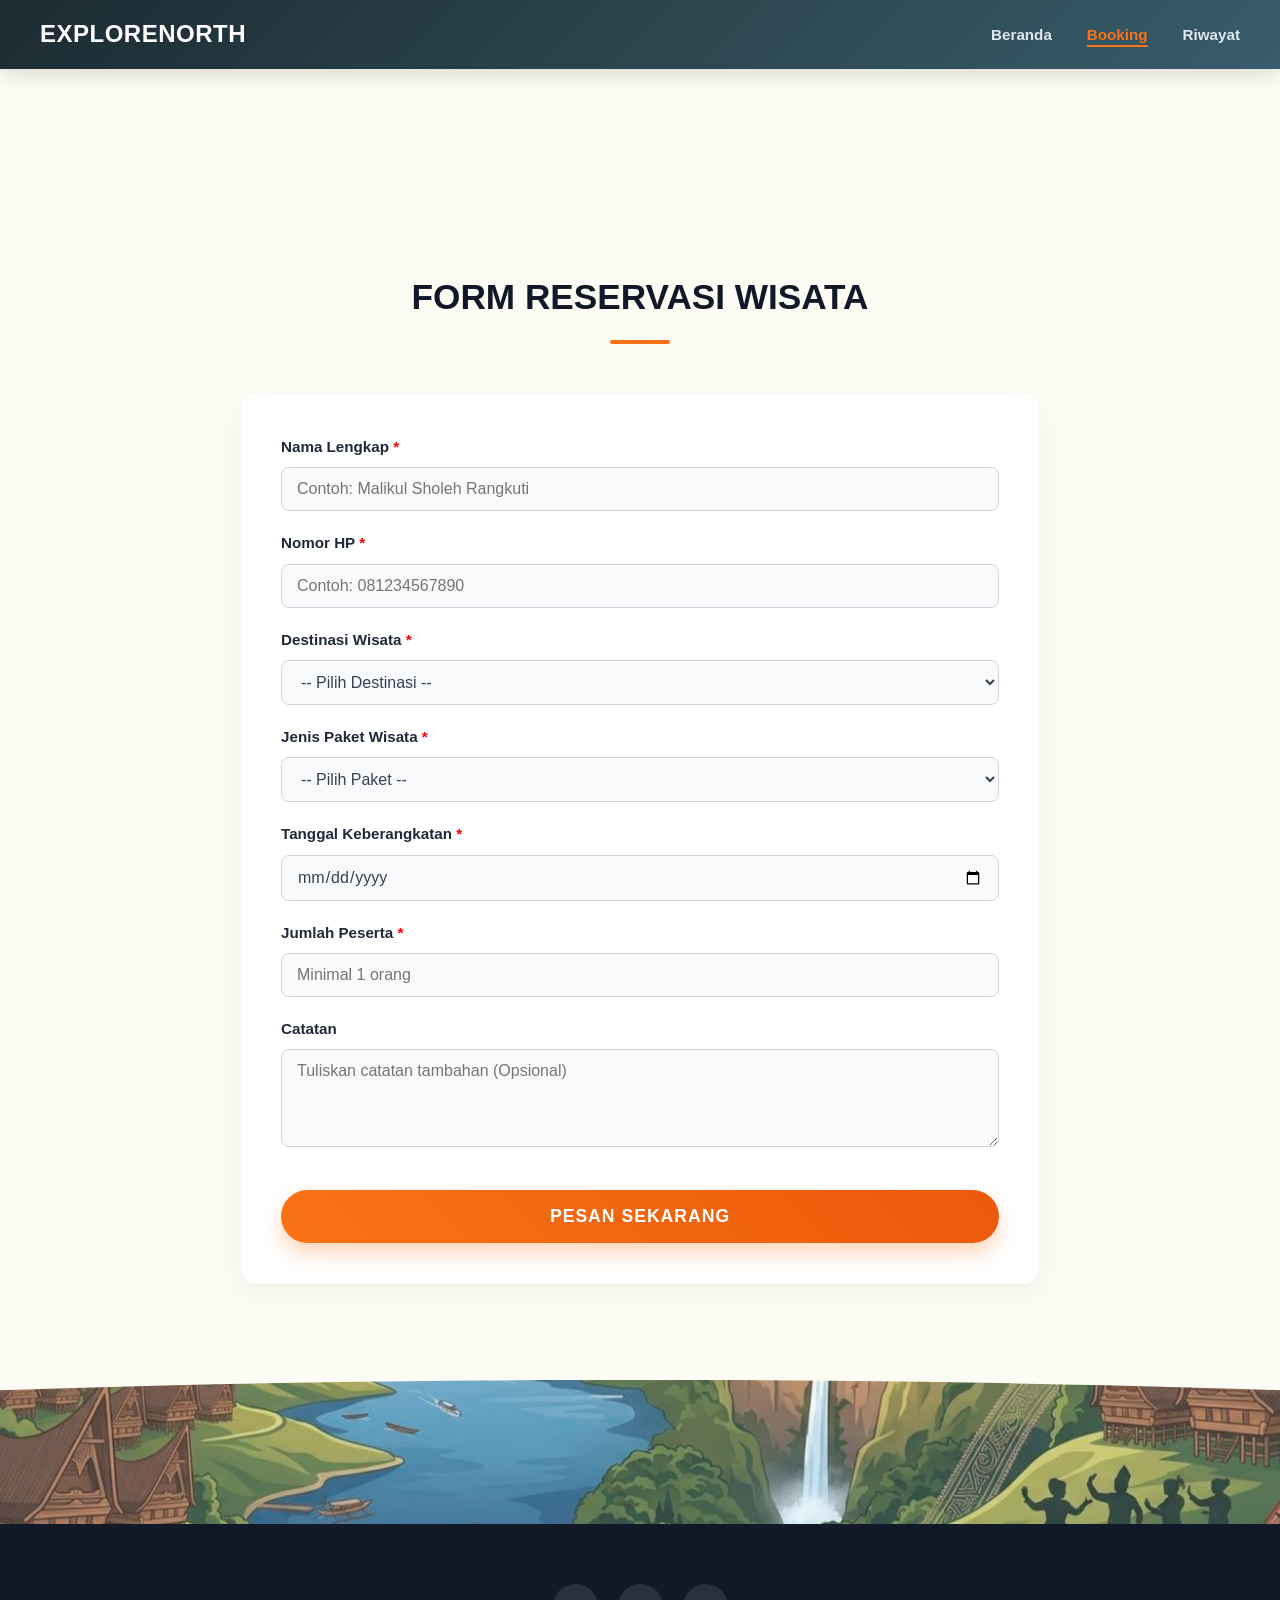
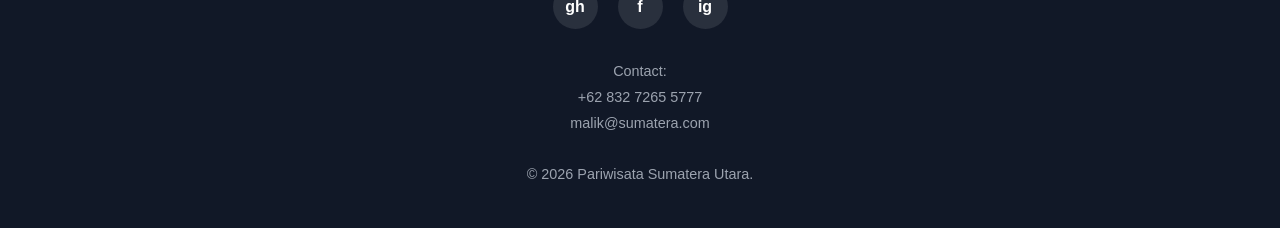
<file: booking.html>
<!DOCTYPE html>
<html lang="id">

<head>
    <meta charset="UTF-8">
    <meta name="viewport" content="width=device-width, initial-scale=1.0">
    <title>Booking Reservasi Wisata - ExploreNorth</title>
    <link rel="stylesheet" href="css/style.css">
</head>

<body>

    <header>
        <div class="container navbar">
            <div class="logo">
                <a href="index.html" class="link-logo">
                    <h1>ExploreNorth</h1>
                </a>
            </div>

            <input type="checkbox" id="navToggle" class="nav-toggle">
            <label for="navToggle" class="hamburger">
                <span></span>
                <span></span>
                <span></span>
            </label>

            <nav>
                <ul class="nav-menu">
                    <li><a href="index.html">Beranda</a></li>
                    <li><a href="booking.html" class="active">Booking</a></li>
                    <li><a href="riwayat.html">Riwayat</a></li>
                </ul>
            </nav>
        </div>
    </header>

    <main>
        <!-- Menggunakan class container agar lebar sama dengan konten index.html -->
        <section class="container form-section" style="padding-top: 120px; padding-bottom: 60px;">
            <h2 class="section-title">Form Reservasi Wisata</h2>

            <div class="form-wrapper">
                <!-- ID bookingForm akan digunakan oleh JavaScript di tahap selanjutnya -->
                <form id="bookingForm">

                    <div class="form-group">
                        <label for="namaLengkap">Nama Lengkap <span style="color:red">*</span></label>
                        <input type="text" id="namaLengkap" name="namaLengkap" placeholder="Contoh: Malikul Sholeh Rangkuti"
                            required>
                    </div>

                    <div class="form-group">
                        <label for="nomorHp">Nomor HP <span style="color:red">*</span></label>
                        <input type="tel" id="nomorHp" name="nomorHp" placeholder="Contoh: 081234567890" required>
                    </div>

                    <div class="form-group">
                        <label for="destinasi">Destinasi Wisata <span style="color:red">*</span></label>
                        <select id="destinasi" name="destinasi" required>
                            <option value="" disabled selected>-- Pilih Destinasi --</option>
                            <option value="Danau Toba">Danau Toba</option>
                            <option value="Berastagi">Berastagi</option>
                            <option value="Pulau Nias">Pulau Nias</option>
                            <option value="Kota Medan">Kota Medan</option>
                        </select>
                    </div>

                    <div class="form-group">
                        <label for="paketWisata">Jenis Paket Wisata <span style="color:red">*</span></label>
                        <select id="paketWisata" name="paketWisata" required>
                            <option value="" disabled selected>-- Pilih Paket --</option>
                            <option value="Reguler">Reguler</option>
                            <option value="Premium">Premium</option>
                            <option value="VIP">VIP</option>
                        </select>
                    </div>

                    <div class="form-group">
                        <label for="tanggal">Tanggal Keberangkatan <span style="color:red">*</span></label>
                        <input type="date" id="tanggal" name="tanggal" required>
                    </div>

                    <div class="form-group">
                        <label for="jumlahPeserta">Jumlah Peserta <span style="color:red">*</span></label>
                        <input type="number" id="jumlahPeserta" name="jumlahPeserta" min="1"
                            placeholder="Minimal 1 orang" required>
                    </div>

                    <div class="form-group">
                        <label for="catatan">Catatan</label>
                        <textarea id="catatan" name="catatan" rows="4"
                            placeholder="Tuliskan catatan tambahan (Opsional)"></textarea>
                    </div>

                    <!-- Menggunakan class btn-primary dari style lama agar konsisten -->
                    <button type="submit" class="btn-primary btn-submit">Pesan Sekarang</button>

                </form>
            </div>
        </section>

        <div class="footer-ornament">
            <img src="/images/ornamen-footer.jpg" alt="Ornamen Footer Pariwisata">
        </div>
    </main>

    <footer id="kontak">
        <div class="container">
            <div class="social-icons">
                <a href="https://github.com/MalikCode17" class="social-circle">gh</a>
                <a href="https://www.facebook.com/share/p/1Cgxmm9cjK/" class="social-circle">f</a>
                <a href="https://www.instagram.com/malikulsholehrangkuti?igsh=ZzN4NDJhMnQ5aTRo"
                    class="social-circle">ig</a>
            </div>
            <p class="footer-text">Contact:<br>+62 832 7265 5777<br>malik@sumatera.com</p><br>
            <p class="footer-text">&copy; 2026 Pariwisata Sumatera Utara.</p>
        </div>
    </footer>

    <script src="js/script.js"></script>
</body>

</html>
</file>
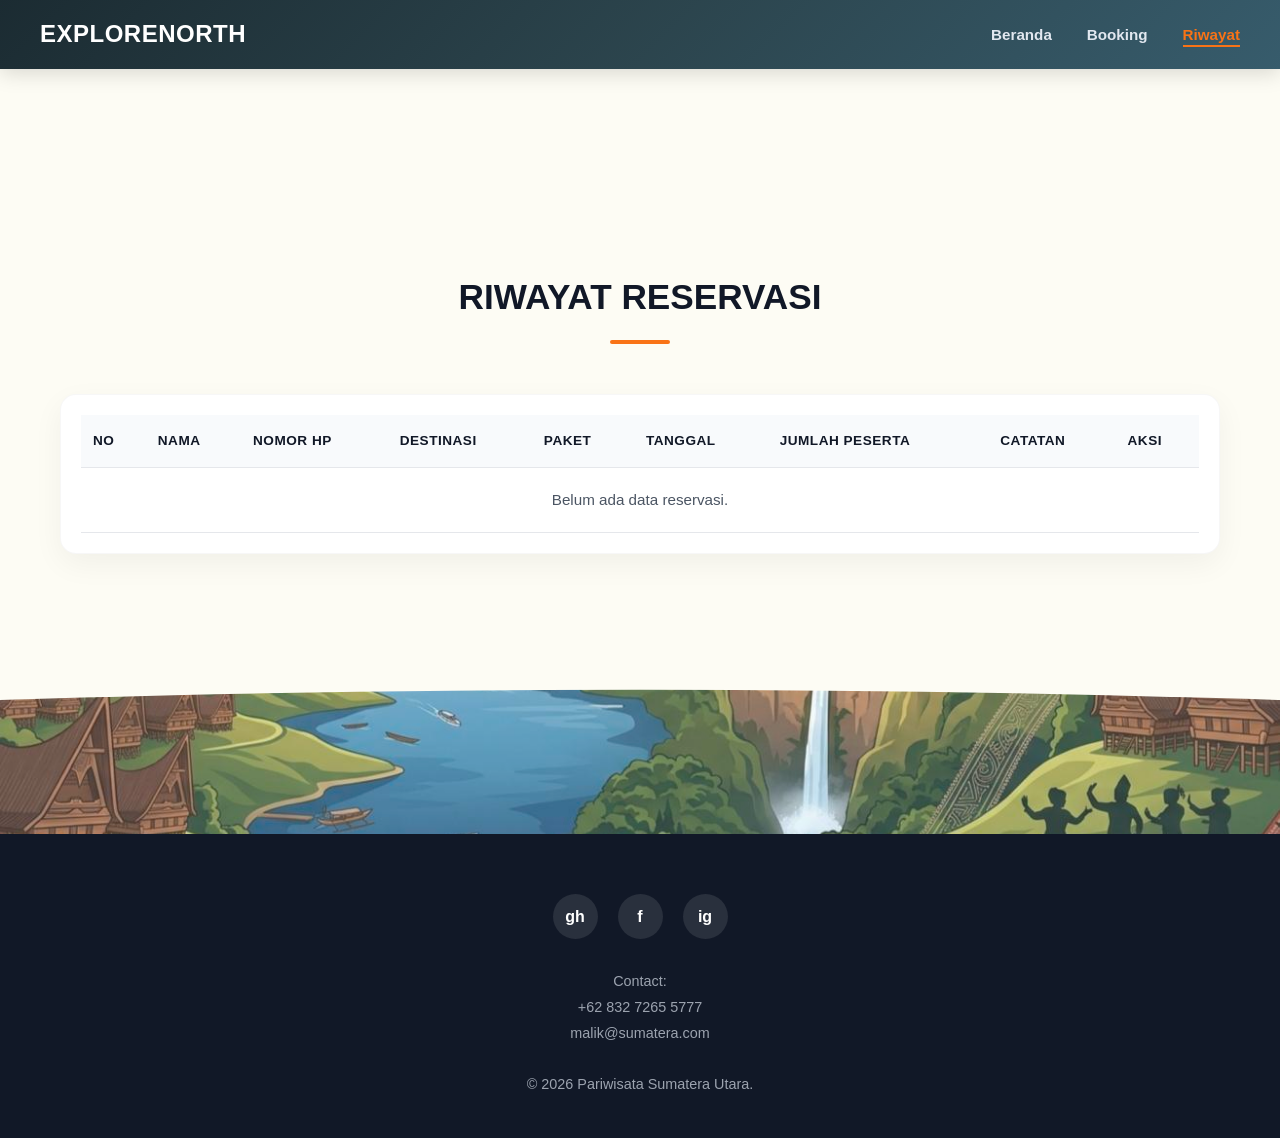
<file: riwayat.html>
<!DOCTYPE html>
<html lang="id">

<head>
    <meta charset="UTF-8">
    <meta name="viewport" content="width=device-width, initial-scale=1.0">
    <title>Riwayat Reservasi Wisata - ExploreNorth</title>
    <link rel="stylesheet" href="css/style.css">
</head>

<body>

    <header>
        <div class="container navbar">
            <div class="logo">
                <a href="index.html" class="link-logo">
                    <h1>ExploreNorth</h1>
                </a>
            </div>

            <input type="checkbox" id="navToggle" class="nav-toggle">
            <label for="navToggle" class="hamburger">
                <span></span>
                <span></span>
                <span></span>
            </label>

            <nav>
                <ul class="nav-menu">
                    <li><a href="index.html">Beranda</a></li>
                    <li><a href="booking.html">Booking</a></li>
                    <li><a href="riwayat.html" class="active">Riwayat</a></li>
                </ul>
            </nav>
        </div>
    </header>

    <main>
        <section class="container table-section" style="padding-top: 120px; padding-bottom: 60px; min-height: 65vh;">
            <h2 class="section-title">Riwayat Reservasi</h2>

            <!-- Wrapper agar tabel bisa di-scroll secara horizontal jika layar kecil (responsif) -->
            <div class="table-wrapper">
                <table class="data-table">
                    <thead>
                        <tr>
                            <th>No</th>
                            <th>Nama</th>
                            <th>Nomor HP</th>
                            <th>Destinasi</th>
                            <th>Paket</th>
                            <th>Tanggal</th>
                            <th>Jumlah Peserta</th>
                            <th>Catatan</th>
                            <th>Aksi</th>
                        </tr>
                    </thead>
                    <tbody id="riwayatTableBody">
                        <!-- Data akan ditampilkan di sini menggunakan JavaScript -->
                        <tr id="emptyRowMessage">
                            <td colspan="9" style="text-align: center; padding: 20px;">Belum ada data reservasi.</td>
                        </tr>
                    </tbody>
                </table>
            </div>
        </section>
        <div class="footer-ornament">
            <img src="/images/ornamen-footer.jpg" alt="Ornamen Footer Pariwisata">
        </div>
    </main>

    <footer id="kontak">
        <div class="container">
            <div class="social-icons">
                <a href="https://github.com/MalikCode17" class="social-circle">gh</a>
                <a href="https://www.facebook.com/share/p/1Cgxmm9cjK/" class="social-circle">f</a>
                <a href="https://www.instagram.com/malikulsholehrangkuti?igsh=ZzN4NDJhMnQ5aTRo"
                    class="social-circle">ig</a>
            </div>
            <p class="footer-text">Contact:<br>+62 832 7265 5777<br>malik@sumatera.com</p><br>
            <p class="footer-text">&copy; 2026 Pariwisata Sumatera Utara.</p>
        </div>
    </footer>

    <script src="js/script.js"></script>
</body>

</html>
</file>
<file: css/style.css>
/* === CSS RESET & VARIABEL === */
* {
    margin: 0;
    padding: 0;
    box-sizing: border-box;
    font-family: 'Segoe UI', Tahoma, Geneva, Verdana, sans-serif;
}

body {
    background-color: #fdfcf4;
    /* Warna dasar cream pucat yang hangat */
    color: #111827;
    line-height: 1.6;
    overflow-x: hidden;
}

a {
    text-decoration: none;
    color: inherit;
}

img {
    max-width: 100%;
    height: auto;
    display: block;
}

.container {
    max-width: 1200px;
    margin: 0 auto;
    padding: 0 20px;
}

/* === HEADER & NAVIGASI === */
header {
    /* Gradien laut/danau gelap yang elegan bernuansa alam */
    background: linear-gradient(135deg, rgba(15, 32, 39, 0.95) 0%, rgba(32, 58, 67, 0.95) 50%, rgba(44, 83, 100, 0.95) 100%);
    backdrop-filter: blur(10px);
    /* Efek blur modern pada header */
    -webkit-backdrop-filter: blur(10px);
    box-shadow: 0 4px 20px rgba(0, 0, 0, 0.15);
    position: sticky;
    top: 0;
    z-index: 1000;
    transition: all 0.3s ease;
}

.navbar {
    display: flex;
    justify-content: space-between;
    align-items: center;
    padding: 20px 0;
}

.logo h1 {
    font-size: 1.5rem;
    font-weight: 800;
    text-transform: uppercase;
    line-height: 1.2;
    color: #ffffff;
    /* Teks logo diubah ke putih agar kontras dengan background gelap */
    letter-spacing: 0.5px;
}

/* Checkbox Hack untuk Mobile Menu */
.nav-toggle {
    display: none;
}

.hamburger {
    display: none;
    flex-direction: column;
    gap: 5px;
    cursor: pointer;
    padding: 5px;
}

.hamburger span {
    width: 25px;
    height: 3px;
    background-color: #ffffff;
    /* Ikon hamburger diubah ke putih */
    border-radius: 2px;
    transition: all 0.3s ease;
}

.nav-menu {
    list-style: none;
    display: flex;
    gap: 35px;
    align-items: center;
}

.nav-menu li a {
    font-size: 0.95rem;
    font-weight: 600;
    color: #e2e8f0;
    /* Teks menu abu-abu sangat terang */
    transition: color 0.3s, transform 0.3s;
    position: relative;
}

/* Efek garis bawah animasi saat kursor diarahkan (Hover effect) */
.nav-menu li a::after {
    content: '';
    position: absolute;
    width: 0;
    height: 2px;
    bottom: -4px;
    left: 0;
    background-color: #f97316;
    transition: width 0.3s ease;
}

.nav-menu li a:hover::after,
.nav-menu li a.active::after {
    width: 100%;
}

.nav-menu li a:hover,
.nav-menu li a.active {
    color: #f97316;
}

/* === HERO SECTION & ANIMASI === */
.hero {
    /* Gradien overlay dari gelap ke oranye agar gambar lebih dramatis & modern */
    background: linear-gradient(to bottom, rgba(72, 101, 163, 0.75) 0%, rgba(249, 115, 22, 0.4) 100%), url('/images/Destinasi-Sumatera-Utara.png') center/cover no-repeat;
    color: #ffffff;
    text-align: center;
    padding: 140px 20px;
    position: relative;
}

/* Aturan Keyframes Animasi dari Kiri ke Kanan */
@keyframes slideInLeft {
    from {
        opacity: 0;
        transform: translateX(-60px);
    }

    to {
        opacity: 1;
        transform: translateX(0);
    }
}

.hero h2 {
    font-size: 3rem;
    font-weight: 900;
    text-transform: uppercase;
    max-width: 900px;
    margin: 0 auto 20px auto;
    line-height: 1.2;
    letter-spacing: 1px;

    /* Pemanggilan Animasi */
    animation: slideInLeft 1s cubic-bezier(0.25, 0.46, 0.45, 0.94) forwards;

    /* Efek Gradien Teks Modern */
    background: linear-gradient(45deg, #ffffff 30%, #ffdcb3 100%);
    background-clip: text;
    -webkit-background-clip: text;
    color: transparent;
    text-shadow: 2px 2px 20px rgba(0, 0, 0, 0.1);
}

.hero p {
    font-size: 1.2rem;
    margin-bottom: 35px;
    opacity: 0.9;
    font-weight: 300;
}

.btn-primary {
    display: inline-block;
    background: linear-gradient(45deg, #f97316, #ea580c);
    color: #ffffff;
    padding: 14px 35px;
    border-radius: 50px;
    /* Bentuk tombol modern membulat */
    font-weight: 700;
    text-transform: uppercase;
    letter-spacing: 1px;
    box-shadow: 0 10px 20px rgba(249, 115, 22, 0.3);
    transition: all 0.3s ease;
}

.btn-primary:hover {
    transform: translateY(-3px);
    box-shadow: 0 15px 25px rgba(249, 115, 22, 0.4);
    background: linear-gradient(45deg, #ea580c, #c2410c);
}

/* === SECTION GLOBAL === */
.section-title {
    text-align: center;
    font-size: 2.2rem;
    font-weight: 800;
    text-transform: uppercase;
    margin: 80px 0 50px 0;
    color: #111827;
    position: relative;
}

.section-title::after {
    content: '';
    display: block;
    width: 60px;
    height: 4px;
    background-color: #f97316;
    margin: 15px auto 0 auto;
    border-radius: 2px;
}

/* === DESTINASI PILIHAN (GRID 3 KOLOM) === */
.destinasi-grid {
    display: grid;
    grid-template-columns: repeat(3, 1fr);
    gap: 35px;
    margin-bottom: 80px;
}

.card {
    background: #ffffff;
    border-radius: 16px;
    overflow: hidden;
    border: 1px solid rgba(0, 0, 0, 0.03);
    box-shadow: 0 15px 35px rgba(0, 0, 0, 0.04);
    /* Soft shadow ala Neo-minimalism */
    transition: all 0.4s cubic-bezier(0.175, 0.885, 0.32, 1.275);
}

.card:hover {
    transform: translateY(-10px);
    box-shadow: 0 25px 45px rgba(249, 115, 22, 0.08);
    /* Pancaran glow oranye tipis saat disentuh */
}

.card img {
    width: 100%;
    height: 220px;
    object-fit: cover;
    transition: transform 0.5s ease;
}

.card:hover img {
    transform: scale(1.05);
    /* Efek zoom halus pada gambar */
}

.card-content {
    padding: 25px;
    position: relative;
    background: #ffffff;
    /* Memastikan latar putih menutupi bagian bawah zoom gambar */
    z-index: 1;
}

.card-content h3 {
    font-size: 1.3rem;
    margin-bottom: 12px;
    color: #111827;
    font-weight: 700;
}

.card-content p {
    font-size: 0.95rem;
    color: #6b7280;
    margin-bottom: 20px;
    line-height: 1.6;
}

.card-link {
    display: inline-flex;
    align-items: center;
    gap: 5px;
    font-size: 0.9rem;
    font-weight: 700;
    color: #f97316;
    text-transform: uppercase;
    transition: gap 0.3s ease;
}

.card-link:hover {
    gap: 10px;
    /* Tanda panah bergeser menjauh sedikit */
    color: #ea580c;
}

/* === KEKAYAAN BUDAYA === */
.budaya-container {
    background: linear-gradient(145deg, #ffffff, #fafafa);
    padding: 40px;
    border-radius: 20px;
    box-shadow: 0 20px 40px rgba(0, 0, 0, 0.03);
    margin-bottom: 80px;
}

.budaya-grid {
    display: grid;
    grid-template-columns: 1fr 1fr;
    gap: 30px;
}

.budaya-item {
    transition: transform 0.3s ease;
}

.budaya-item:hover {
    transform: translateY(-5px);
}

.budaya-item img {
    width: 100%;
    height: 280px;
    object-fit: cover;
    border-radius: 12px;
    margin-bottom: 15px;
    box-shadow: 0 10px 20px rgba(0, 0, 0, 0.06);
}

.budaya-right {
    display: grid;
    grid-template-columns: 1fr 1fr;
    gap: 25px;
}

.budaya-right img {
    height: 200px;
}

.budaya-text h3 {
    font-size: 1.2rem;
    margin-bottom: 8px;
    font-weight: 700;
}

.budaya-text p {
    font-size: 0.9rem;
    color: #6b7280;
}

/* === CITA RASA KULINER === */
.kuliner-section {
    background: linear-gradient(135deg, #ffffff 0%, #f5f4eb 100%);
    /* Gradien latar belakang modern */
    padding: 60px 0 80px 0;
    border-top: 1px solid rgba(0, 0, 0, 0.05);
}

.kuliner-grid {
    display: grid;
    grid-template-columns: repeat(4, 1fr);
    gap: 25px;
}

.kuliner-card {
    position: relative;
    border-radius: 16px;
    overflow: hidden;
    height: 280px;
    box-shadow: 0 10px 25px rgba(0, 0, 0, 0.08);
    transition: transform 0.4s ease;
}

.kuliner-card:hover {
    transform: translateY(-8px) scale(1.02);
}

.kuliner-card img {
    width: 100%;
    height: 100%;
    object-fit: cover;
}

.kuliner-label {
    position: absolute;
    bottom: 0;
    left: 0;
    width: 100%;
    padding: 30px 20px 20px 20px;
    background: linear-gradient(to bottom, transparent 0%, rgba(17, 24, 39, 0.9) 100%);
    color: #ffffff;
    font-weight: 700;
    font-size: 1.15rem;
    letter-spacing: 0.5px;
}

.footer-ornament img {
    width: 100%;
    height: 180px;
    object-fit: cover;
    object-position: center;
    display: block;
    opacity: 0.85;
    /* Sedikit diterangkan agar gambarnya jelas */

    /* Memotong tepi gambar dengan bentuk lengkungan di bagian atas */
    clip-path: ellipse(150% 100% at 50% 120%);
}

/* === FOOTER === */
footer {
    background-color: #111827;
    /* Tampilan kontras gelap elegan di footer */
    color: #ffffff;
    padding: 60px 20px 40px 20px;
    text-align: center;
}

.social-icons {
    display: flex;
    justify-content: center;
    gap: 20px;
    margin-bottom: 30px;
}

.social-circle {
    width: 45px;
    height: 45px;
    background-color: rgba(255, 255, 255, 0.1);
    border-radius: 50%;
    display: flex;
    align-items: center;
    justify-content: center;
    color: #ffffff;
    font-weight: bold;
    transition: all 0.3s ease;
}

.social-circle:hover {
    background-color: #f97316;
    transform: translateY(-3px);
}

.footer-text {
    font-size: 0.9rem;
    color: #9ca3af;
    line-height: 1.8;
}

/* === MEDIA QUERIES (RESPONSIVE) === */
@media (max-width: 992px) {
    .destinasi-grid {
        grid-template-columns: repeat(2, 1fr);
    }

    .kuliner-grid {
        grid-template-columns: repeat(2, 1fr);
    }

    .budaya-grid {
        grid-template-columns: 1fr;
    }
}

@media (max-width: 768px) {
    .hero {
        padding: 100px 20px;
    }

    .hero h2 {
        font-size: 2.2rem;
    }

    /* === MEDIA QUERIES FOOTER === */
    @media (max-width: 768px) {
        /*... kode HP Anda yang lain... */

        /* Penyesuaian ornamen di HP agar tidak terlalu tinggi */
        .footer-ornament img {
            height: 100px;
        }
    }

    /* === PERBAIKAN LOGIKA HAMBURGER MENU === */
    .navbar {
        flex-wrap: wrap;
        /* Memungkinkan menu turun ke baris baru */
    }

    .hamburger {
        display: flex;
        margin-left: auto;
        /* Memaksa ikon menepi ke sudut kanan */
        position: relative;
        z-index: 99;
        /* Selalu di depan agar bisa diklik */
    }

    /* Membungkus blok nav untuk turun ke bawah */
    nav {
        width: 100%;
        order: 3;
    }

    .nav-menu {
        display: none;
        flex-direction: column;
        width: 100%;
        /* Gradien selaras untuk menu mobile */
        background: linear-gradient(135deg, rgba(32, 58, 67, 0.98) 0%, rgba(44, 83, 100, 0.98) 100%);
        backdrop-filter: blur(10px);
        -webkit-backdrop-filter: blur(10px);
        margin-top: 15px;
        padding: 10px 0;
        border-radius: 12px;
        box-shadow: 0 10px 30px rgba(0, 0, 0, 0.2);
        gap: 0;
    }

    .nav-menu li {
        width: 100%;
        text-align: center;
        border-bottom: 1px solid rgba(255, 255, 255, 0.1);
        /* Garis pemisah transparan */
    }

    .nav-menu li:last-child {
        border-bottom: none;
    }

    .nav-menu li a {
        display: block;
        padding: 15px 0;
    }

    /* Eksekusi memunculkan menu (Ingat ada spasi sesudah tanda tilde ~) */
    .nav-toggle:checked~nav .nav-menu {
        display: flex;
    }

    /* Penyesuaian grid menjadi tunggal untuk layar ponsel */
    .destinasi-grid,
    .kuliner-grid,
    .budaya-right {
        grid-template-columns: 1fr;
    }
}

/* ========================================================
   CSS KHUSUS EVENT & PANDUAN 
======================================================== */

.wisata-sumut-section {
    padding: 60px 5%;
    background-color: #ffffff;
    clear: both;
    /* Mencegah elemen lain naik ke atas */
    font-family: sans-serif;
}

/* Latar belakang beda untuk panduan agar ada pemisah visual */
.wisata-sumut-section.bg-abu {
    background-color: #f8fafc;
}

/* Judul Bagian */
.wisata-sumut-section .wisata-title {
    text-align: center;
    font-size: 28px;
    color: #1e293b;
    margin-bottom: 40px;
    font-weight: bold;
    position: relative;
}

/* Garis bawah estetik pada judul */
.wisata-sumut-section .wisata-title::after {
    content: '';
    display: block;
    width: 80px;
    height: 4px;
    background-color: #059669;
    /* Warna hijau alam */
    margin: 12px auto 0;
    border-radius: 2px;
}

/* Layout Grid Otomatis (Sangat rapi di PC maupun HP) */
.wisata-sumut-section .wisata-grid {
    display: grid;
    grid-template-columns: repeat(auto-fit, minmax(300px, 1fr));
    gap: 25px;
    align-items: stretch;
}

/* Desain Kartu */
.wisata-sumut-section .wisata-card {
    background: #ffffff;
    border: 1px solid #e2e8f0;
    border-radius: 12px;
    padding: 25px;
    box-shadow: 0 4px 6px rgba(0, 0, 0, 0.05);
    transition: transform 0.3s ease, box-shadow 0.3s ease;
}

/* Efek saat mouse diarahkan ke kartu (Hover) */
.wisata-sumut-section .wisata-card:hover {
    transform: translateY(-8px);
    box-shadow: 0 12px 20px rgba(0, 0, 0, 0.1);
}

/* Teks dalam kartu */
.wisata-sumut-section .wisata-card h3 {
    color: #0f172a;
    font-size: 20px;
    margin-top: 0;
    margin-bottom: 12px;
}

.wisata-sumut-section .wisata-card p {
    color: #475569;
    font-size: 15px;
    line-height: 1.6;
    margin: 0;
}

/* Garis aksen warna untuk membedakan Event dan Panduan */
.wisata-sumut-section .event-card {
    border-top: 5px solid #f59e0b;
    /* Aksen Kuning/Oranye khas festival */
}

.wisata-sumut-section .guide-card {
    border-top: 5px solid #3b82f6;
    /* Aksen Biru untuk informasi/panduan */
}


/* ========================================================
   MEDIA QUERY UNTUK RESPONSIVITAS (HP & TABLET)
======================================================== */
/* Pengaturan untuk Tablet dan HP layar besar (Maksimal lebar 768px) */
@media screen and (max-width: 768px) {
    .wisata-sumut-section {
        padding: 40px 5%;
    }

    /* Mengecilkan ukuran judul section */
    .wisata-sumut-section .wisata-title {
        font-size: 24px;
        margin-bottom: 30px;
    }

    /* Mengecilkan ukuran teks judul di dalam kartu */
    .wisata-sumut-section .wisata-card h3 {
        font-size: 18px;
    }

    /* Mengecilkan ukuran teks deskripsi di dalam kartu */
    .wisata-sumut-section .wisata-card p {
        font-size: 14px;
    }
}

/* Pengaturan khusus untuk HP layar kecil (Maksimal lebar 480px) */
@media screen and (max-width: 480px) {
    .wisata-sumut-section .wisata-grid {
        grid-template-columns: 1fr;
        gap: 15px;
        /* Mengurangi jarak antar kartu */
    }

    /* Mengurangi jarak dalam (padding) kartu agar tidak memakan banyak tempat */
    .wisata-sumut-section .wisata-card {
        padding: 20px 15px;
    }
}

/* ========================================================
   CSS FORM BOOKING (booking.html)
======================================================== */
.form-section {
    background-color: transparent;
}

.form-wrapper {
    background: #ffffff;
    padding: 40px;
    border-radius: 16px;
    box-shadow: 0 10px 30px rgba(0, 0, 0, 0.05);
    max-width: 800px;
    margin: 0 auto;
    border: 1px solid rgba(0, 0, 0, 0.03);
}

.form-group {
    margin-bottom: 20px;
}

.form-group label {
    display: block;
    margin-bottom: 8px;
    font-weight: 600;
    color: #1f2937;
    font-size: 0.95rem;
}

.form-group input,
.form-group select,
.form-group textarea {
    width: 100%;
    padding: 12px 15px;
    border: 1px solid #d1d5db;
    border-radius: 8px;
    font-size: 1rem;
    color: #374151;
    background-color: #f9fafb;
    transition: all 0.3s ease;
}

.form-group input:focus,
.form-group select:focus,
.form-group textarea:focus {
    outline: none;
    border-color: #f97316;
    box-shadow: 0 0 0 3px rgba(249, 115, 22, 0.1);
    background-color: #ffffff;
}

.btn-submit {
    width: 100%;
    margin-top: 15px;
    font-size: 1.1rem;
    padding: 16px;
    border: none;
    cursor: pointer;
}

/* Notifikasi */
.notification {
    display: none;
    background-color: #10b981;
    color: white;
    padding: 15px;
    border-radius: 8px;
    margin-bottom: 20px;
    text-align: center;
    font-weight: 600;
    box-shadow: 0 4px 6px rgba(16, 185, 129, 0.2);
}

/* ========================================================
   CSS TABEL RIWAYAT (riwayat.html)
======================================================== */
.table-section {
    background-color: transparent;
}

.table-wrapper {
    background: #ffffff;
    border-radius: 16px;
    box-shadow: 0 10px 30px rgba(0, 0, 0, 0.05);
    border: 1px solid rgba(0, 0, 0, 0.03);
    overflow-x: auto; /* Scroll horizontal di HP */
    padding: 20px;
}

.data-table {
    width: 100%;
    border-collapse: collapse;
    min-width: 800px;
}

.data-table th,
.data-table td {
    padding: 15px 12px;
    text-align: left;
    border-bottom: 1px solid #e5e7eb;
}

.data-table th {
    background-color: #f8fafc;
    font-weight: 700;
    color: #111827;
    text-transform: uppercase;
    font-size: 0.85rem;
    letter-spacing: 0.5px;
}

.data-table tbody tr {
    transition: background-color 0.2s ease;
}

.data-table tbody tr:hover {
    background-color: #f1f5f9;
}

.data-table td {
    font-size: 0.95rem;
    color: #4b5563;
}

.btn-action {
    padding: 6px 12px;
    border-radius: 6px;
    font-size: 0.85rem;
    font-weight: 600;
    cursor: pointer;
    border: none;
    transition: all 0.2s ease;
    display: inline-block;
    margin-right: 5px;
    margin-bottom: 5px;
    color: #fff;
}

.btn-edit {
    background-color: #3b82f6;
}

.btn-edit:hover {
    background-color: #2563eb;
    box-shadow: 0 4px 6px rgba(59, 130, 246, 0.2);
}

.btn-delete {
    background-color: #ef4444;
}

.btn-delete:hover {
    background-color: #dc2626;
    box-shadow: 0 4px 6px rgba(239, 68, 68, 0.2);
}

/* ========================================================
   CSS CUSTOM MODAL (ALERTS & CONFIRMS)
======================================================== */
.custom-modal-overlay {
    position: fixed;
    top: 0; left: 0; right: 0; bottom: 0;
    background: rgba(17, 24, 39, 0.7);
    backdrop-filter: blur(5px);
    display: flex;
    justify-content: center;
    align-items: center;
    z-index: 9999;
    animation: fadeIn 0.3s ease;
}

@keyframes fadeIn {
    from { opacity: 0; }
    to { opacity: 1; }
}

.custom-modal-box {
    background: #ffffff;
    padding: 35px 30px;
    border-radius: 20px;
    max-width: 400px;
    width: 90%;
    text-align: center;
    box-shadow: 0 25px 50px rgba(0,0,0,0.25);
    animation: slideUp 0.4s cubic-bezier(0.175, 0.885, 0.32, 1.275);
}

@keyframes slideUp {
    from { opacity: 0; transform: translateY(40px) scale(0.95); }
    to { opacity: 1; transform: translateY(0) scale(1); }
}

.modal-icon {
    font-size: 3rem;
    margin-bottom: 15px;
}

.modal-title {
    font-size: 1.4rem;
    font-weight: 800;
    color: #111827;
    margin-bottom: 10px;
}

.modal-text {
    font-size: 1rem;
    color: #4b5563;
    margin-bottom: 25px;
    line-height: 1.5;
}

.modal-actions {
    display: flex;
    justify-content: center;
    gap: 12px;
}

.btn-modal {
    padding: 12px 25px;
    border: none;
    border-radius: 10px;
    font-weight: 700;
    font-size: 0.95rem;
    cursor: pointer;
    transition: all 0.2s ease;
}

.btn-modal-primary {
    background: #f97316;
    color: #ffffff;
}

.btn-modal-primary:hover {
    background: #ea580c;
    transform: translateY(-2px);
}

.btn-modal-secondary {
    background: #e5e7eb;
    color: #374151;
}

.btn-modal-secondary:hover {
    background: #d1d5db;
    transform: translateY(-2px);
}

.btn-modal-danger {
    background: #ef4444;
    color: #ffffff;
}

.btn-modal-danger:hover {
    background: #dc2626;
    transform: translateY(-2px);
}
</file>
